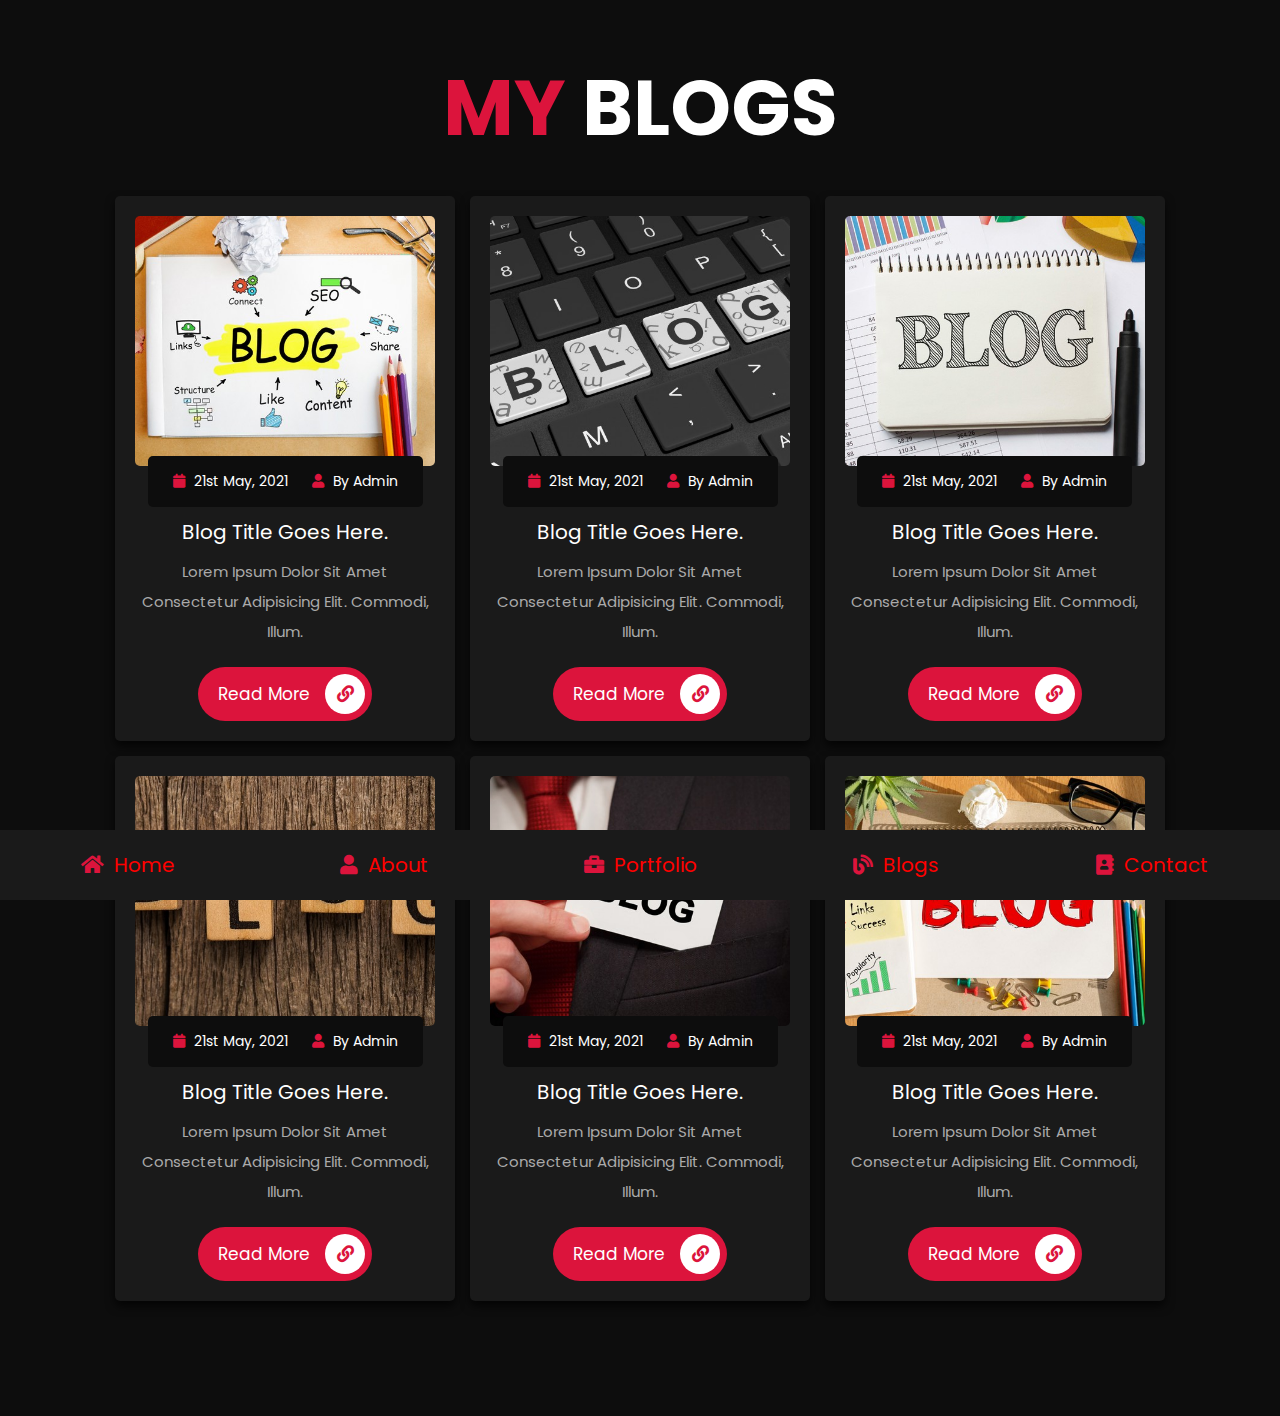
<file: blogs.html>
<!DOCTYPE html>
<html lang="en">
<head>
    <meta charset="UTF-8">
    <meta http-equiv="X-UA-Compatible" content="IE=edge">
    <meta name="viewport" content="width=device-width, initial-scale=1.0">
    <title>blogs</title>

    <!-- font awesome cdn link  -->
    <link rel="stylesheet" href="https://cdnjs.cloudflare.com/ajax/libs/font-awesome/5.15.4/css/all.min.css">

    <!-- custom css file link  -->
    <link rel="stylesheet" href="css/style.css">

</head>
<body>
    
<!-- navbar section starts  -->

<nav class="navbar">
    <a href="home.html"> <i class="fas fa-home"></i> <span>home</span> </a>
    <a href="about.html"> <i class="fas fa-user"></i> <span>about</span> </a>
    <a href="portfolio.html"> <i class="fas fa-briefcase"></i> <span>portfolio</span> </a>
    <a href="blogs.html"> <i class="fas fa-blog"></i> <span>blogs</span> </a>
    <a href="contact.html"> <i class="fas fa-address-book"></i> <span>contact</span> </a>
</nav>

<!-- navbar section ends -->

<!-- blogs section starts  -->

<section class="blogs">

    <h1 class="heading"> <span>my</span> blogs </h1>

    <div class="box-container">

        <div class="box">
            <div class="image">
                <img src="images/blog1.jpg" alt="">
            </div>
            <div class="content">
                <div class="icons">
                    <a href="#"> <i class="fas fa-calendar"></i> 21st may, 2021 </a>
                    <a href="#"> <i class="fas fa-user"></i> by admin </a>
                </div>
                <h3>blog title goes here.</h3>
                <p>Lorem ipsum dolor sit amet consectetur adipisicing elit. Commodi, illum.</p>
                <a href="#" class="btn"> read more <i class="fas fa-link"></i> </a>
            </div>
        </div>

        <div class="box">
            <div class="image">
                <img src="images/blog2.jpg" alt="">
            </div>
            <div class="content">
                <div class="icons">
                    <a href="#"> <i class="fas fa-calendar"></i> 21st may, 2021 </a>
                    <a href="#"> <i class="fas fa-user"></i> by admin </a>
                </div>
                <h3>blog title goes here.</h3>
                <p>Lorem ipsum dolor sit amet consectetur adipisicing elit. Commodi, illum.</p>
                <a href="#" class="btn"> read more <i class="fas fa-link"></i> </a>
            </div>
        </div>

        <div class="box">
            <div class="image">
                <img src="images/blog3.jpg" alt="">
            </div>
            <div class="content">
                <div class="icons">
                    <a href="#"> <i class="fas fa-calendar"></i> 21st may, 2021 </a>
                    <a href="#"> <i class="fas fa-user"></i> by admin </a>
                </div>
                <h3>blog title goes here.</h3>
                <p>Lorem ipsum dolor sit amet consectetur adipisicing elit. Commodi, illum.</p>
                <a href="#" class="btn"> read more <i class="fas fa-link"></i> </a>
            </div>
        </div>

        <div class="box">
            <div class="image">
                <img src="images/blog4.jpg" alt="">
            </div>
            <div class="content">
                <div class="icons">
                    <a href="#"> <i class="fas fa-calendar"></i> 21st may, 2021 </a>
                    <a href="#"> <i class="fas fa-user"></i> by admin </a>
                </div>
                <h3>blog title goes here.</h3>
                <p>Lorem ipsum dolor sit amet consectetur adipisicing elit. Commodi, illum.</p>
                <a href="#" class="btn"> read more <i class="fas fa-link"></i> </a>
            </div>
        </div>

        <div class="box">
            <div class="image">
                <img src="images/blog5.jpg" alt="">
            </div>
            <div class="content">
                <div class="icons">
                    <a href="#"> <i class="fas fa-calendar"></i> 21st may, 2021 </a>
                    <a href="#"> <i class="fas fa-user"></i> by admin </a>
                </div>
                <h3>blog title goes here.</h3>
                <p>Lorem ipsum dolor sit amet consectetur adipisicing elit. Commodi, illum.</p>
                <a href="#" class="btn"> read more <i class="fas fa-link"></i> </a>
            </div>
        </div>

        <div class="box">
            <div class="image">
                <img src="images/blog6.jpg" alt="">
            </div>
            <div class="content">
                <div class="icons">
                    <a href="#"> <i class="fas fa-calendar"></i> 21st may, 2021 </a>
                    <a href="#"> <i class="fas fa-user"></i> by admin </a>
                </div>
                <h3>blog title goes here.</h3>
                <p>Lorem ipsum dolor sit amet consectetur adipisicing elit. Commodi, illum.</p>
                <a href="#" class="btn"> read more <i class="fas fa-link"></i> </a>
            </div>
        </div>

    </div>

</section>

<!-- blogs section ends -->

</body>
</html>
</file>
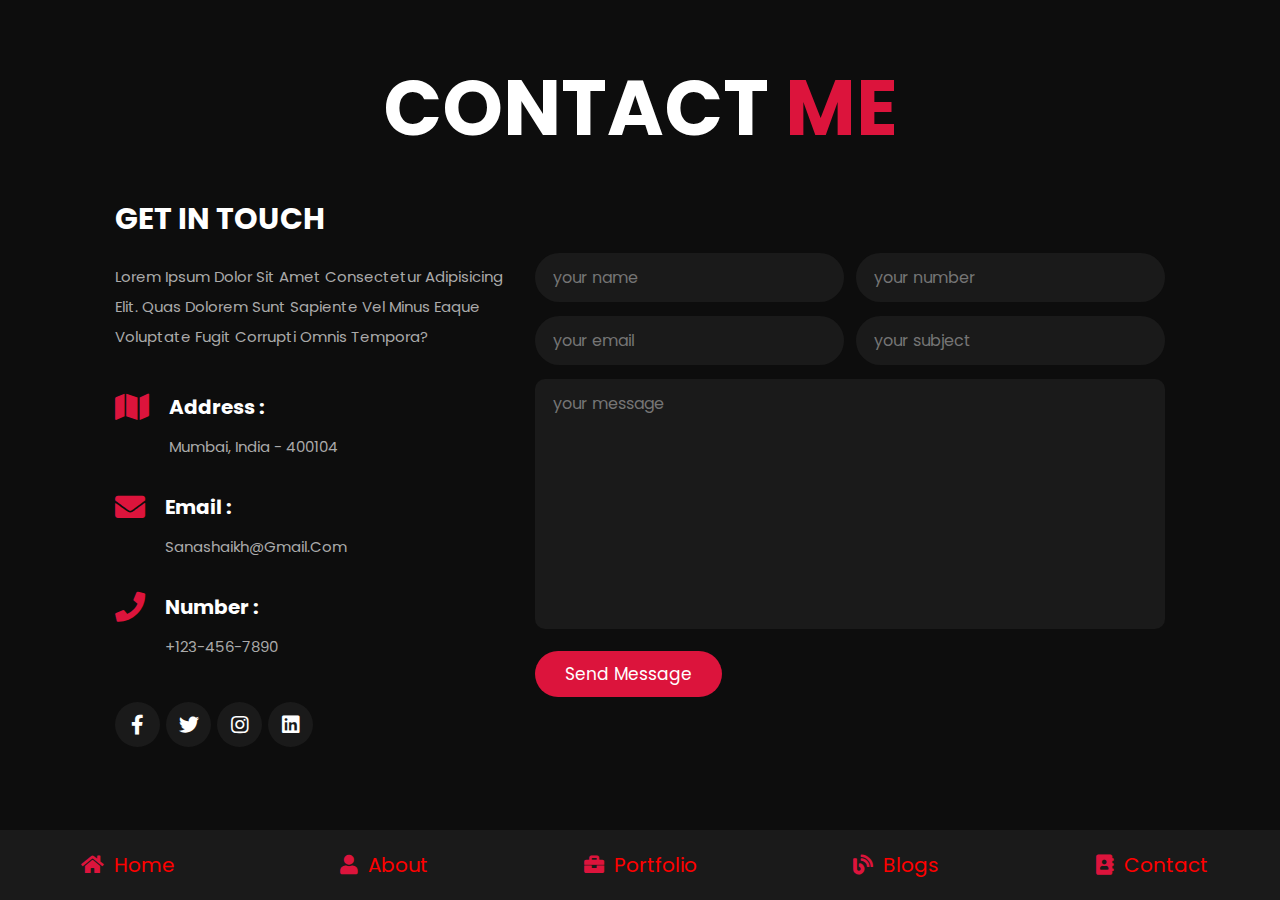
<file: contact.html>
<!DOCTYPE html>
<html lang="en">
<head>
    <meta charset="UTF-8">
    <meta http-equiv="X-UA-Compatible" content="IE=edge">
    <meta name="viewport" content="width=device-width, initial-scale=1.0">
    <title>contact</title>

    <!-- font awesome cdn link  -->
    <link rel="stylesheet" href="https://cdnjs.cloudflare.com/ajax/libs/font-awesome/5.15.4/css/all.min.css">

    <!-- custom css file link  -->
    <link rel="stylesheet" href="css/style.css">

</head>
<body>
    
<!-- navbar section starts  -->

<nav class="navbar">
    <a href="home.html"> <i class="fas fa-home"></i> <span>home</span> </a>
    <a href="about.html"> <i class="fas fa-user"></i> <span>about</span> </a>
    <a href="portfolio.html"> <i class="fas fa-briefcase"></i> <span>portfolio</span> </a>
    <a href="blogs.html"> <i class="fas fa-blog"></i> <span>blogs</span> </a>
    <a href="contact.html"> <i class="fas fa-address-book"></i> <span>contact</span> </a>
</nav>

<!-- navbar section ends -->

<!-- contact section starts  -->

<section class="contact">

<h1 class="heading"> contact <span>me</span> </h1>

<div class="row">

    <div class="info-container">

        <h1>get in touch</h1>

        <p>Lorem ipsum dolor sit amet consectetur adipisicing elit. Quas dolorem sunt sapiente vel minus eaque voluptate fugit corrupti omnis tempora?</p>

        <div class="box-container">

            <div class="box">
                <i class="fas fa-map"></i>
                <div class="info">
                    <h3>address :</h3>
                    <p>mumbai, india - 400104</p>
                </div>
            </div>

            <div class="box">
                <i class="fas fa-envelope"></i>
                <div class="info">
                    <h3>email :</h3>
                    <p>sanashaikh@gmail.com</p>
                </div>
            </div>

            <div class="box">
                <i class="fas fa-phone"></i>
                <div class="info">
                    <h3>number :</h3>
                    <p>+123-456-7890</p>
                </div>
            </div>

        </div>

        <div class="share">
            <a href="#" class="fab fa-facebook-f"></a>
            <a href="#" class="fab fa-twitter"></a>
            <a href="#" class="fab fa-instagram"></a>
            <a href="#" class="fab fa-linkedin"></a>
        </div>

    </div>

    <form action="">

        <div class="inputBox">
            <input type="text" placeholder="your name">
            <input type="number" placeholder="your number">
        </div>

        <div class="inputBox">
            <input type="email" placeholder="your email">
            <input type="text" placeholder="your subject">
        </div>

        <textarea name="" placeholder="your message" id="" cols="30" rows="10"></textarea>

        <input type="submit" value="send message" class="btn">

    </form>

</div>

</section>

<!-- contact section ends -->

</body>
</html>
</file>
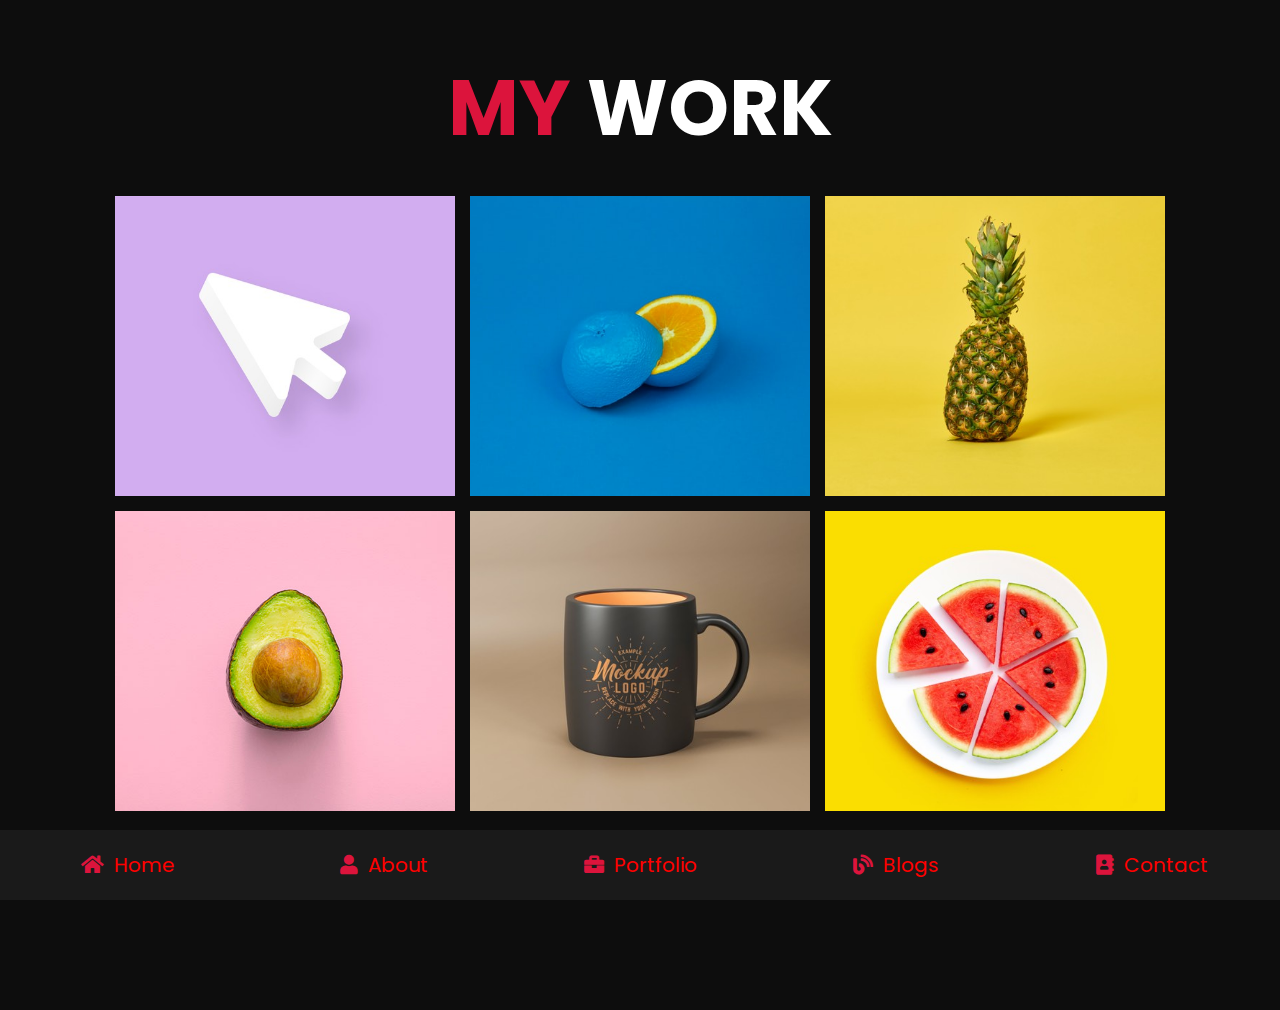
<file: portfolio.html>
<!DOCTYPE html>
<html lang="en">
<head>
    <meta charset="UTF-8">
    <meta http-equiv="X-UA-Compatible" content="IE=edge">
    <meta name="viewport" content="width=device-width, initial-scale=1.0">
    <title>portfolio</title>

    <!-- font awesome cdn link  -->
    <link rel="stylesheet" href="https://cdnjs.cloudflare.com/ajax/libs/font-awesome/5.15.4/css/all.min.css">

    <!-- custom css file link  -->
    <link rel="stylesheet" href="css/style.css">

</head>
<body>
    
<!-- navbar section starts  -->

<nav class="navbar">
    <a href="home.html"> <i class="fas fa-home"></i> <span>home</span> </a>
    <a href="about.html"> <i class="fas fa-user"></i> <span>about</span> </a>
    <a href="portfolio.html"> <i class="fas fa-briefcase"></i> <span>portfolio</span> </a>
    <a href="blogs.html"> <i class="fas fa-blog"></i> <span>blogs</span> </a>
    <a href="contact.html"> <i class="fas fa-address-book"></i> <span>contact</span> </a>
</nav>

<!-- navbar section ends -->

<!-- portfolio section starts  -->

<section class="portfolio">

    <h1 class="heading"> <span>my</span> work </h1>

    <div class="box-container">

        <div class="box">
            <img src="images/img-1.jpg" alt="">
            <div class="content">
                <h3>project 01</h3>
                <p>Lorem, ipsum dolor sit amet consectetur adipisicing elit. Distinctio, praesentium.</p>
                <a href="#">read more</a>
            </div>
        </div>

        <div class="box">
            <img src="images/img-2.jpg" alt="">
            <div class="content">
                <h3>project 02</h3>
                <p>Lorem, ipsum dolor sit amet consectetur adipisicing elit. Distinctio, praesentium.</p>
                <a href="#">read more</a>
            </div>
        </div>
       
        <div class="box">
            <img src="images/img-3.jpg" alt="">
            <div class="content">
                <h3>project 03</h3>
                <p>Lorem, ipsum dolor sit amet consectetur adipisicing elit. Distinctio, praesentium.</p>
                <a href="#">read more</a>
            </div>
        </div>

        <div class="box">
            <img src="images/img-4.jpg" alt="">
            <div class="content">
                <h3>project 04</h3>
                <p>Lorem, ipsum dolor sit amet consectetur adipisicing elit. Distinctio, praesentium.</p>
                <a href="#">read more</a>
            </div>
        </div>

        <div class="box">
            <img src="images/img-5.jpg" alt="">
            <div class="content">
                <h3>project 05</h3>
                <p>Lorem, ipsum dolor sit amet consectetur adipisicing elit. Distinctio, praesentium.</p>
                <a href="#">read more</a>
            </div>
        </div>

        <div class="box">
            <img src="images/img-6.jpg" alt="">
            <div class="content">
                <h3>project 06</h3>
                <p>Lorem, ipsum dolor sit amet consectetur adipisicing elit. Distinctio, praesentium.</p>
                <a href="#">read more</a>
            </div>
        </div>

    </div>

    <a href="#" class="btn"> load more <i class="fas fa-redo"></i> </a>
    
</section>

<!-- portfolio section ends -->

</body>
</html>
</file>
<file: css/style.css>
@import url("https://fonts.googleapis.com/css2?family=Poppins:wght@100;300;400;500;600;700&display=swap");
* {
  font-family: 'Poppins', sans-serif;
  margin: 0;
  padding: 0;
  -webkit-box-sizing: border-box;
          box-sizing: border-box;
  text-decoration: none;
  outline: none;
  border: none;
  text-transform: capitalize;
}

html {
  font-size: 62.5%;
  overflow-x: hidden;
}

html::-webkit-scrollbar {
  width: 1rem;
}

html::-webkit-scrollbar-track {
  background: #0d0d0d;
}

html::-webkit-scrollbar-thumb {
  background: crimson;
  border-radius: 5rem;
}

body {
  background: #0d0d0d;
  padding-bottom: 6.5rem;
}

section {
  padding: 5rem 9%;
}

.heading {
  text-align: center;
  font-size: 6vw;
  color: #fff;
  margin-bottom: 3rem;
  text-transform: uppercase;
}

.heading span {
  text-transform: uppercase;
  color: crimson;
}

.btn {
  display: inline-block;
  margin-top: 1rem;
  border-radius: 5rem;
  background: crimson;
  padding: .7rem;
  font-size: 1.7rem;
  color: #fff;
  padding-left: 2rem;
}

.btn i {
  height: 4rem;
  width: 4rem;
  line-height: 4rem;
  font-size: 1.7rem;
  text-align: center;
  background: #fff;
  color: crimson;
  border-radius: 50%;
  margin-left: 1rem;
  -webkit-transition: .2s linear;
  transition: .2s linear;
}

.btn:hover i {
  margin-left: 2rem;
}

.navbar {
  position: fixed;
  bottom: 0;
  left: 0;
  right: 0;
  display: -webkit-box;
  display: -ms-flexbox;
  display: flex;
  z-index: 1000;
  -webkit-box-align: end;
      -ms-flex-align: end;
          align-items: flex-end;
}

.navbar a {
  padding: 2rem;
  font-size: 2rem;
  background: #1a1a1a;
  -webkit-box-flex: 1;
      -ms-flex: 1;
          flex: 1;
  color: red;
  text-align: center;
  -webkit-transition: .2s linear;
  transition: .2s linear;
}

.navbar a i {
  color: crimson;
  padding-right: .5rem;
}

.navbar a:hover {
  background: pink;
  padding-bottom: 6rem;
}

.navbar a:hover i {
  color: #fff;
}

.home {
  display: -webkit-box;
  display: -ms-flexbox;
  display: flex;
  -webkit-box-align: center;
      -ms-flex-align: center;
          align-items: center;
  -ms-flex-wrap: wrap;
      flex-wrap: wrap;
  gap: 4rem;
  min-height: calc(100vh - 6.5rem);
}

.home .image {
  -webkit-box-flex: 1;
      -ms-flex: 1 1 42rem;
          flex: 1 1 42rem;
  text-align: center;
}

.home .image img {
  height: 50rem;
  width: 50rem;
  border-radius: 30% 70% 70% 30% / 30% 30% 70% 70%;
}

.home .content {
  -webkit-box-flex: 1;
      -ms-flex: 1 1 42rem;
          flex: 1 1 42rem;
}

.home .content h3 {
  color: #fff;
  font-size: 4rem;
  padding-bottom: .5rem;
}

.home .content span {
  font-size: 3rem;
  color: crimson;
  padding: .5rem 0;
  display: block;
}

.home .content p {
  font-size: 1.5rem;
  color: #aaa;
  padding: 1rem 0;
  line-height: 2;
}

.about .row {
  display: -webkit-box;
  display: -ms-flexbox;
  display: flex;
  -webkit-box-align: center;
      -ms-flex-align: center;
          align-items: center;
  -ms-flex-wrap: wrap;
      flex-wrap: wrap;
  gap: 2rem;
}

.about .row .info-container {
  -webkit-box-flex: 1;
      -ms-flex: 1 1 42rem;
          flex: 1 1 42rem;
}

.about .row .info-container h1 {
  font-size: 3rem;
  color: #fff;
  text-transform: uppercase;
  padding-bottom: 1rem;
}

.about .row .info-container .box-container {
  padding: 1rem 0;
  display: -webkit-box;
  display: -ms-flexbox;
  display: flex;
  -ms-flex-wrap: wrap;
      flex-wrap: wrap;
  gap: 2rem;
}

.about .row .info-container .box-container .box {
  -webkit-box-flex: 1;
      -ms-flex: 1 1 20rem;
          flex: 1 1 20rem;
}

.about .row .info-container .box-container .box h3 {
  font-size: 1.7rem;
  color: #fff;
  padding: 1rem 0;
  font-weight: normal;
}

.about .row .info-container .box-container .box h3 span {
  color: #aaa;
  font-weight: lighter;
}

.about .row .count-container {
  -webkit-box-flex: 1;
      -ms-flex: 1 1 42rem;
          flex: 1 1 42rem;
  display: -webkit-box;
  display: -ms-flexbox;
  display: flex;
  -ms-flex-wrap: wrap;
      flex-wrap: wrap;
  gap: 2rem;
}

.about .row .count-container .box {
  -webkit-box-flex: 1;
      -ms-flex: 1 1 20rem;
          flex: 1 1 20rem;
  padding: 3rem 4rem;
  border-radius: .5rem;
  background: #1a1a1a;
  -webkit-box-shadow: 0 0.5rem 1rem rgba(0, 0, 0, 0.7);
          box-shadow: 0 0.5rem 1rem rgba(0, 0, 0, 0.7);
}

.about .row .count-container .box h3 {
  font-size: 5rem;
  color: crimson;
}

.about .row .count-container .box p {
  font-size: 2rem;
  color: #aaa;
}

.skills .box-container {
  display: -ms-grid;
  display: grid;
  -ms-grid-columns: (minmax(16rem, 1fr))[auto-fit];
      grid-template-columns: repeat(auto-fit, minmax(16rem, 1fr));
  gap: 1.5rem;
}

.skills .box-container .box {
  padding: 2rem;
  text-align: center;
  -webkit-box-shadow: 0 0.5rem 1rem rgba(0, 0, 0, 0.7);
          box-shadow: 0 0.5rem 1rem rgba(0, 0, 0, 0.7);
  border-radius: .5rem;
  background: #1a1a1a;
}

.skills .box-container .box:hover {
  background: #fff;
}

.skills .box-container .box:hover h3 {
  color: #0d0d0d;
}

.skills .box-container .box img {
  height: 7rem;
  margin-bottom: 1rem;
}

.skills .box-container .box h3 {
  color: #fff;
  font-size: 1.7rem;
  font-weight: normal;
  text-transform: uppercase;
}

.education .box-container {
  display: -webkit-box;
  display: -ms-flexbox;
  display: flex;
  -ms-flex-wrap: wrap;
      flex-wrap: wrap;
}

.education .box-container .box {
  -webkit-box-flex: 1;
      -ms-flex: 1 1 40rem;
          flex: 1 1 40rem;
  margin-left: 2rem;
  padding-top: 0;
  padding-bottom: 0;
  padding-left: 3.5rem;
  padding-bottom: 3rem;
  border-left: 0.1rem solid #aaa;
  position: relative;
}

.education .box-container .box i {
  height: 4.5rem;
  width: 4.5rem;
  line-height: 4.5rem;
  font-size: 1.7rem;
  border-radius: 50%;
  background: crimson;
  color: #fff;
  text-align: center;
  position: absolute;
  top: -1rem;
  left: -2.5rem;
}

.education .box-container .box span {
  font-size: 1.7rem;
  color: #fff;
  border-radius: 5rem;
  padding: .5rem 1.5rem;
  background: #1a1a1a;
}

.education .box-container .box h3 {
  font-size: 2rem;
  padding: 1rem 0;
  color: #fff;
  padding-top: 3rem;
  font-weight: normal;
}

.education .box-container .box p {
  font-size: 1.5rem;
  color: #aaa;
  line-height: 2;
}

.portfolio {
  text-align: center;
}

.portfolio .box-container {
  display: -ms-grid;
  display: grid;
  -ms-grid-columns: (minmax(31rem, 1fr))[auto-fit];
      grid-template-columns: repeat(auto-fit, minmax(31rem, 1fr));
  gap: 1.5rem;
  margin-bottom: 2rem;
}

.portfolio .box-container .box {
  height: 30rem;
  overflow: hidden;
  position: relative;
}

.portfolio .box-container .box:hover .content {
  -webkit-transform: translateY(0%);
          transform: translateY(0%);
}

.portfolio .box-container .box img {
  height: 100%;
  width: 100%;
  -o-object-fit: cover;
     object-fit: cover;
}

.portfolio .box-container .box .content {
  position: absolute;
  top: 0;
  left: 0;
  height: 100%;
  width: 100%;
  background: #1a1a1a;
  display: -webkit-box;
  display: -ms-flexbox;
  display: flex;
  -webkit-box-orient: vertical;
  -webkit-box-direction: normal;
      -ms-flex-flow: column;
          flex-flow: column;
  -webkit-box-align: center;
      -ms-flex-align: center;
          align-items: center;
  -webkit-box-pack: center;
      -ms-flex-pack: center;
          justify-content: center;
  padding: 2rem;
  -webkit-transform: translateY(-100%);
          transform: translateY(-100%);
  -webkit-transition: .2s linear;
  transition: .2s linear;
}

.portfolio .box-container .box .content h3 {
  font-size: 2.5rem;
  color: #fff;
  text-transform: uppercase;
  font-weight: normal;
}

.portfolio .box-container .box .content p {
  padding: 1rem 0;
  font-size: 1.5rem;
  line-height: 2;
  color: #aaa;
}

.portfolio .box-container .box .content a {
  font-size: 2rem;
  color: crimson;
}

.portfolio .box-container .box .content a:hover {
  color: #fff;
}

.blogs .box-container {
  display: -ms-grid;
  display: grid;
  -ms-grid-columns: (minmax(31rem, 1fr))[auto-fit];
      grid-template-columns: repeat(auto-fit, minmax(31rem, 1fr));
  gap: 1.5rem;
}

.blogs .box-container .box {
  text-align: center;
  padding: 2rem;
  border-radius: .5rem;
  background: #1a1a1a;
  -webkit-box-shadow: 0 0.5rem 1rem rgba(0, 0, 0, 0.7);
          box-shadow: 0 0.5rem 1rem rgba(0, 0, 0, 0.7);
}

.blogs .box-container .box:hover .image img {
  -webkit-transform: scale(1.2);
          transform: scale(1.2);
}

.blogs .box-container .box .image {
  height: 25rem;
  width: 100%;
  border-radius: .5rem;
  overflow: hidden;
}

.blogs .box-container .box .image img {
  height: 100%;
  width: 100%;
  -o-object-fit: cover;
     object-fit: cover;
  -webkit-transition: .2s linear;
  transition: .2s linear;
}

.blogs .box-container .box .content .icons {
  position: relative;
  top: -1rem;
  border-radius: .5rem;
  padding: 1.5rem;
  display: inline-block;
  background: #0d0d0d;
}

.blogs .box-container .box .content .icons a {
  font-size: 1.4rem;
  margin: 0 1rem;
  color: #fff;
}

.blogs .box-container .box .content .icons a:hover {
  color: crimson;
}

.blogs .box-container .box .content .icons a i {
  padding-right: .5rem;
  color: crimson;
}

.blogs .box-container .box .content h3 {
  font-size: 2rem;
  color: #fff;
  font-weight: normal;
}

.blogs .box-container .box .content p {
  font-size: 1.5rem;
  color: #aaa;
  padding: 1rem 0;
  line-height: 2;
}

.contact .row {
  display: -webkit-box;
  display: -ms-flexbox;
  display: flex;
  -webkit-box-align: center;
      -ms-flex-align: center;
          align-items: center;
  -ms-flex-wrap: wrap;
      flex-wrap: wrap;
  gap: 2rem;
}

.contact .row .info-container {
  width: 40rem;
}

.contact .row .info-container h1 {
  font-size: 3rem;
  text-transform: uppercase;
  color: #fff;
  padding-bottom: 1rem;
}

.contact .row .info-container p {
  font-size: 1.5rem;
  line-height: 2;
  color: #aaa;
  padding: 1rem 0;
}

.contact .row .info-container .box-container {
  padding: 2rem 0;
}

.contact .row .info-container .box-container .box {
  display: -webkit-box;
  display: -ms-flexbox;
  display: flex;
  gap: 2rem;
  padding: 1rem 0;
}

.contact .row .info-container .box-container .box i {
  font-size: 3rem;
  color: crimson;
}

.contact .row .info-container .box-container .box h3 {
  font-size: 2rem;
  color: #fff;
}

.contact .row .info-container .share a {
  font-size: 2rem;
  height: 4.5rem;
  width: 4.5rem;
  line-height: 4.5rem;
  border-radius: 50%;
  background: #1a1a1a;
  color: #fff;
  text-align: center;
  margin-right: .3rem;
}

.contact .row .info-container .share a:hover {
  background: crimson;
}

.contact .row form {
  -webkit-box-flex: 1;
      -ms-flex: 1 1 42rem;
          flex: 1 1 42rem;
}

.contact .row form .inputBox {
  display: -webkit-box;
  display: -ms-flexbox;
  display: flex;
  -ms-flex-wrap: wrap;
      flex-wrap: wrap;
  -webkit-box-pack: justify;
      -ms-flex-pack: justify;
          justify-content: space-between;
}

.contact .row form .inputBox input {
  width: 49%;
}

.contact .row form .inputBox input,
.contact .row form textarea {
  border-radius: 5rem;
  padding: 1.2rem 1.8rem;
  font-size: 1.6rem;
  color: #fff;
  text-transform: none;
  margin: .7rem 0;
  background: #1a1a1a;
}

.contact .row form textarea {
  width: 100%;
  border-radius: 1rem;
  resize: none;
  height: 25rem;
}

.contact .row form .btn {
  padding: 1rem 3rem;
  cursor: pointer;
}

.contact .row form .btn:hover {
  background: #fff;
  color: #0d0d0d;
}

@media (max-width: 1200px) {
  html {
    font-size: 55%;
  }
  section {
    padding: 3rem 2rem;
  }
}

@media (max-width: 768px) {
  .heading {
    font-size: 12vw;
  }
  .navbar a i {
    padding: 0;
  }
  .navbar a span {
    display: none;
  }
  .navbar a:hover {
    padding-bottom: 2rem;
  }
  .home {
    text-align: center;
    gap: 2rem;
  }
  .home .image img {
    height: 30rem;
    width: 30rem;
  }
  .home .content h3 {
    font-size: 3rem;
  }
  .home .content span {
    font-size: 2.5rem;
  }
  .contact .row form .inputBox input {
    width: 100%;
    margin-bottom: 1rem;
  }
}

@media (max-width: 450px) {
  html {
    font-size: 50%;
  }
}
/*# sourceMappingURL=style.css.map */
</file>
